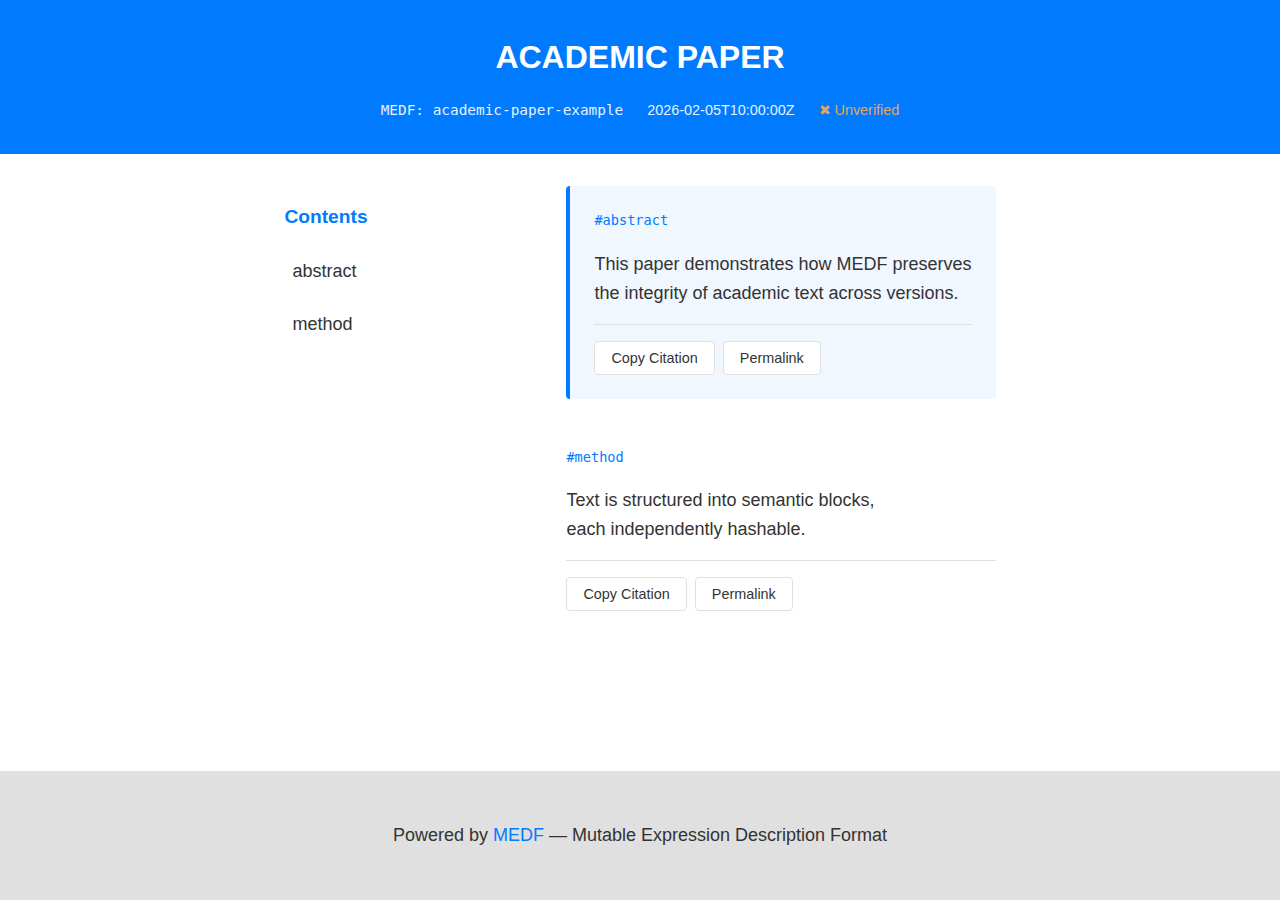
<file: examples/viewer/index.html>
<!DOCTYPE html>
<html lang="en">
<head>
  <meta charset="UTF-8">
  <meta name="viewport" content="width=device-width, initial-scale=1.0">
  <title>MEDF Viewer Example</title>
  <link rel="stylesheet" href="medf-viewer.css">
</head>
<body>
  <div class="medf-viewer">
    <header class="medf-header">
      <h1 id="document-title">Loading...</h1>
      <div class="medf-meta">
        <span class="medf-id" id="document-id">-</span>
        <span class="medf-snapshot" id="document-snapshot">-</span>
        <span class="medf-verification" id="verification-status"></span>
      </div>
    </header>

    <div class="medf-layout">
      <nav class="medf-toc" id="table-of-contents">
        <h2>Contents</h2>
        <ul id="toc-list"></ul>
      </nav>

      <main class="medf-content" id="document-content">
        <!-- Blocks will be rendered here -->
      </main>
    </div>

    <footer class="medf-footer">
      <div class="medf-footer-info">
        <p>Powered by <a href="https://github.com/maskin/medf">MEDF</a> — Mutable Expression Description Format</p>
      </div>
    </footer>
  </div>

  <script src="medf-viewer.js"></script>
  <script>
    // Initialize viewer with example document
    const viewer = new MEDFViewer();

    // Load document from URL parameter or default
    const urlParams = new URLSearchParams(window.location.search);
    const docPath = urlParams.get('doc') || '../academic-paper.medf.json';

    viewer.loadAndVerify(docPath)
      .then(result => {
        if (result.verified) {
          console.log('Document verified:', result.hash);
        } else {
          console.warn('Document verification failed');
        }
      })
      .catch(error => {
        console.error('Failed to load document:', error);
        document.getElementById('document-content').innerHTML =
          '<div class="medf-error">Failed to load document: ' + error.message + '</div>';
      });

    // Handle hash navigation
    window.addEventListener('hashchange', () => {
      const blockId = window.location.hash.substring(1);
      if (blockId) {
        viewer.navigateToBlock(blockId);
      }
    });

    // Initial hash navigation
    if (window.location.hash) {
      const blockId = window.location.hash.substring(1);
      setTimeout(() => viewer.navigateToBlock(blockId), 100);
    }
  </script>
</body>
</html>
</file>
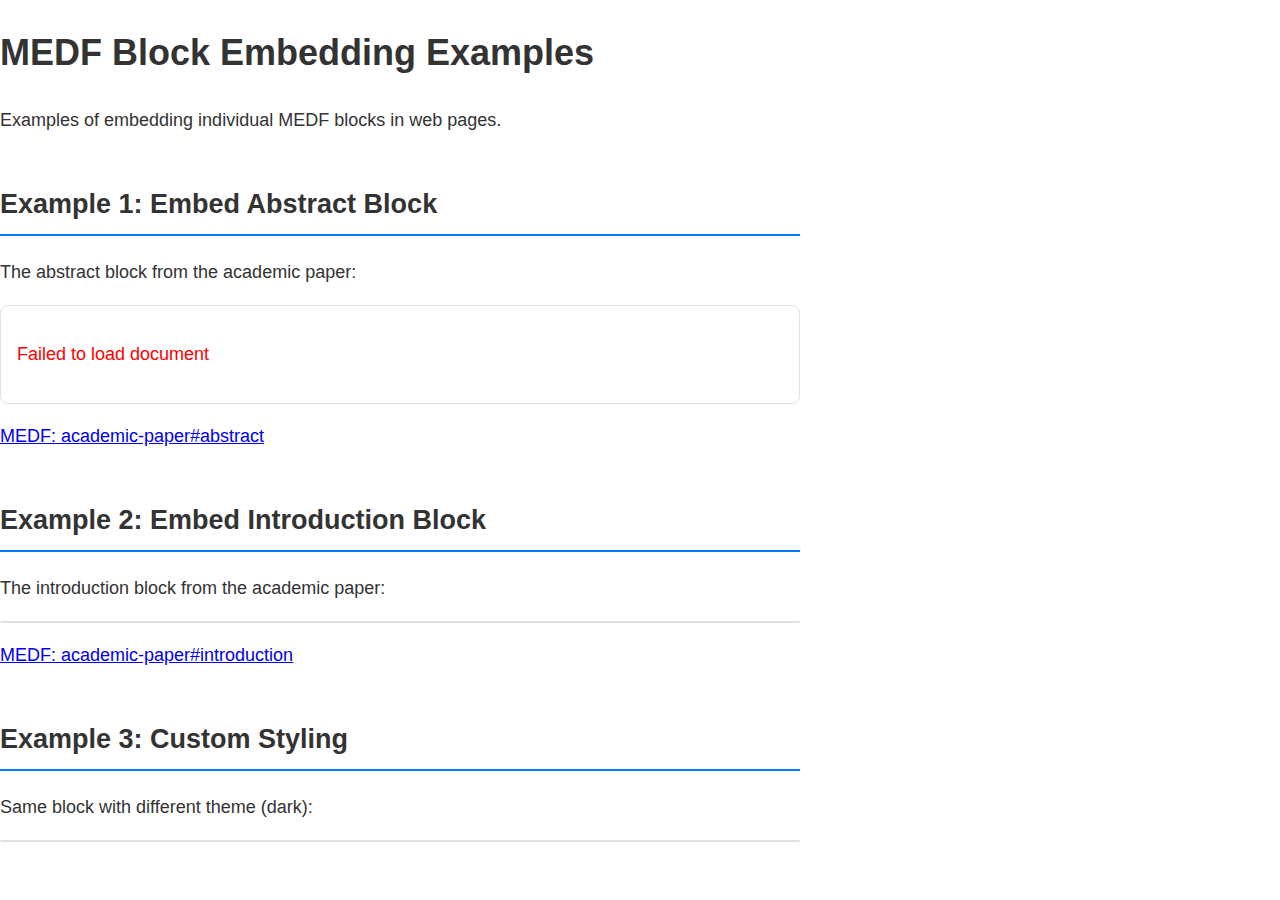
<file: examples/viewer/embed.html>
<!DOCTYPE html>
<html lang="en">
<head>
  <meta charset="UTF-8">
  <meta name="viewport" content="width=device-width, initial-scale=1.0">
  <title>MEDF Block Embed Example</title>
  <style>
    body {
      font-family: -apple-system, BlinkMacSystemFont, "Segoe UI", Roboto, sans-serif;
      max-width: 800px;
      margin: 0 auto;
      padding: 2rem;
      line-height: 1.6;
    }
    .example-section {
      margin: 3rem 0;
    }
    .example-section h2 {
      color: #333;
      border-bottom: 2px solid #007bff;
      padding-bottom: 0.5rem;
    }
    .embed-container {
      border: 1px solid #e0e0e0;
      border-radius: 8px;
      overflow: hidden;
      margin: 1rem 0;
    }
  </style>
</head>
<body>
  <h1>MEDF Block Embedding Examples</h1>
  <p>Examples of embedding individual MEDF blocks in web pages.</p>

  <div class="example-section">
    <h2>Example 1: Embed Abstract Block</h2>
    <p>The abstract block from the academic paper:</p>
    <div id="embed-abstract" class="embed-container"></div>
    <p><a href="#" onclick="alert('MEDF: academic-paper#abstract'); return false;">
      MEDF: academic-paper#abstract
    </a></p>
  </div>

  <div class="example-section">
    <h2>Example 2: Embed Introduction Block</h2>
    <p>The introduction block from the academic paper:</p>
    <div id="embed-introduction" class="embed-container"></div>
    <p><a href="#" onclick="alert('MEDF: academic-paper#introduction'); return false;">
      MEDF: academic-paper#introduction
    </a></p>
  </div>

  <div class="example-section">
    <h2>Example 3: Custom Styling</h2>
    <p>Same block with different theme (dark):</p>
    <div id="embed-dark" class="embed-container" data-theme="dark"></div>
  </div>

  <!-- Load MEDF Viewer -->
  <link rel="stylesheet" href="medf-viewer.css">
  <script src="medf-viewer.js"></script>

  <script>
    const viewer = new MEDFViewer();

    // Load document and embed blocks
    viewer.loadAndVerify('../academic-paper.medf.json')
      .then(result => {
        console.log('Document loaded:', result);

        // Embed abstract block
        viewer.renderBlockTo('abstract', document.getElementById('embed-abstract'));

        // Embed introduction block
        viewer.renderBlockTo('introduction', document.getElementById('embed-introduction'));

        // Embed with dark theme
        const darkContainer = document.getElementById('embed-dark');
        darkContainer.setAttribute('data-theme', 'dark');
        viewer.renderBlockTo('abstract', darkContainer);
      })
      .catch(error => {
        console.error('Failed to load:', error);
        document.getElementById('embed-abstract').innerHTML =
          '<p style="color: red; padding: 1rem;">Failed to load document</p>';
      });
  </script>
</body>
</html>
</file>
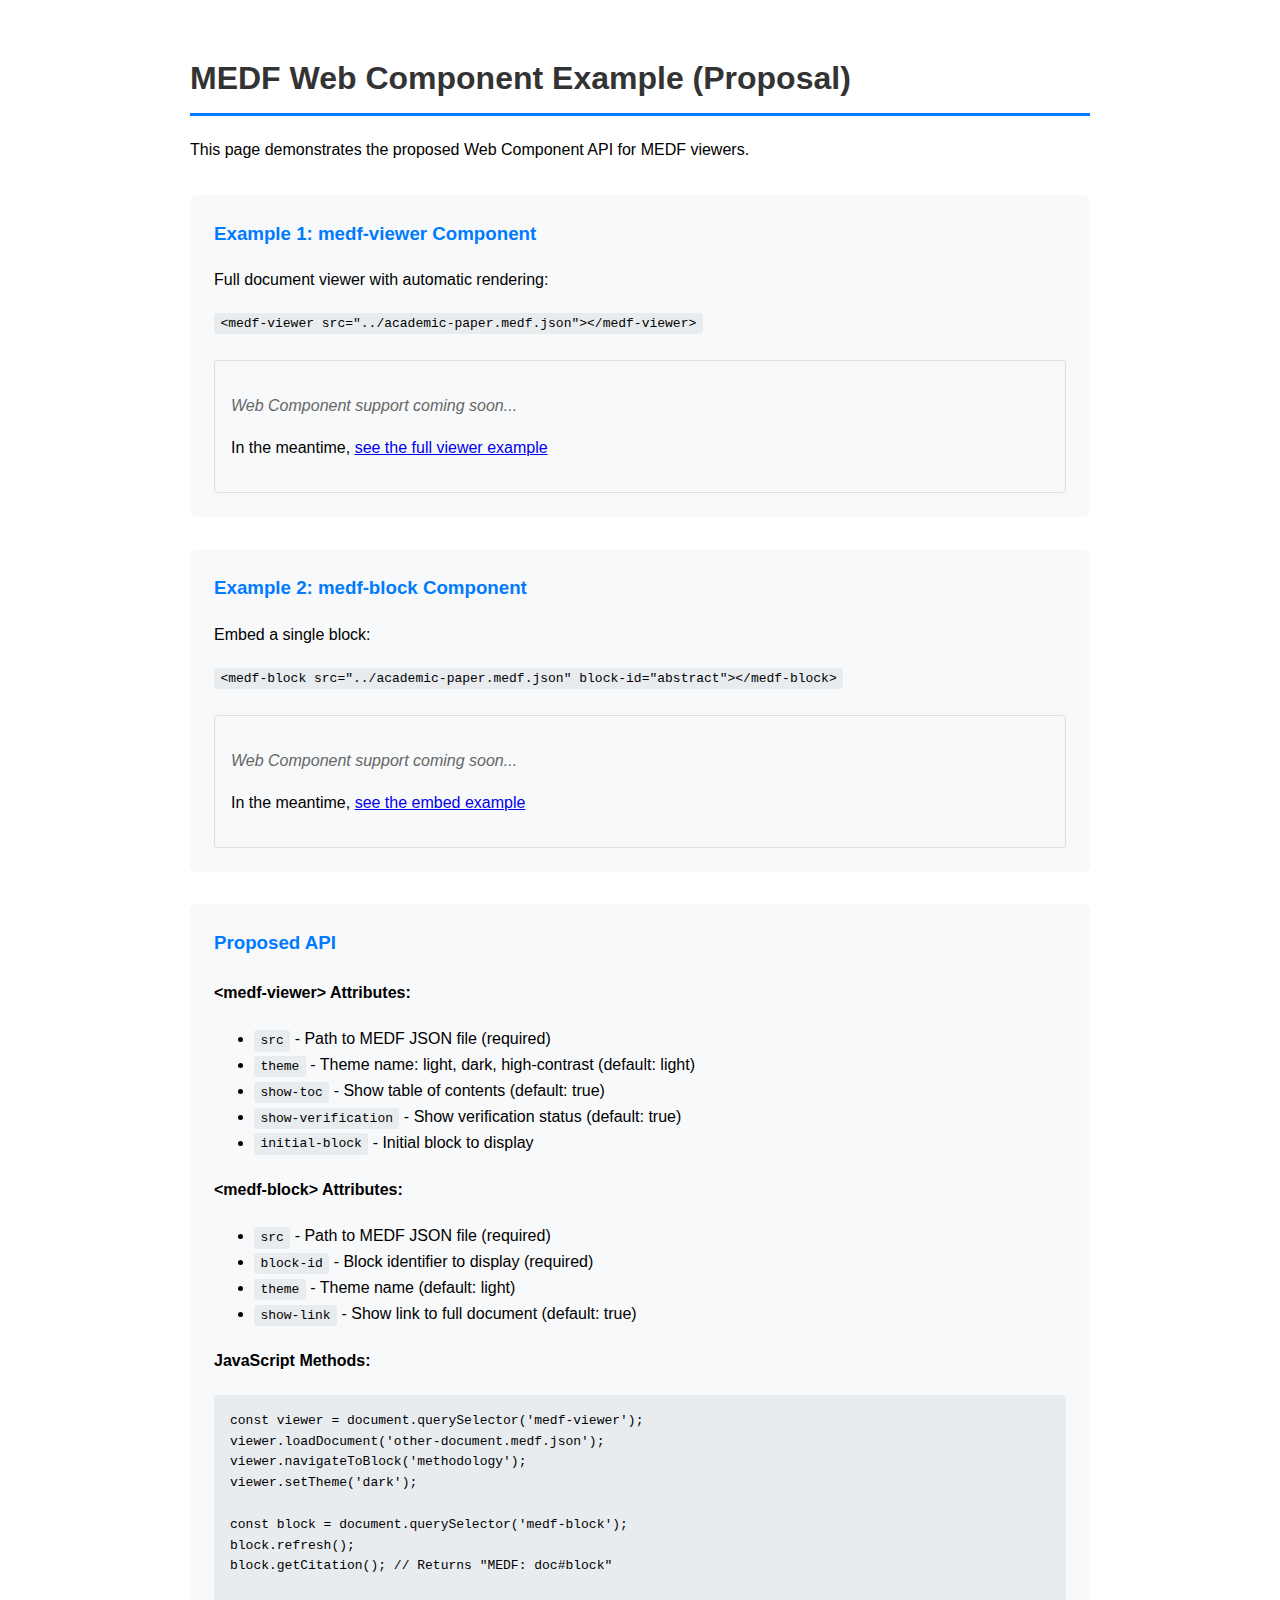
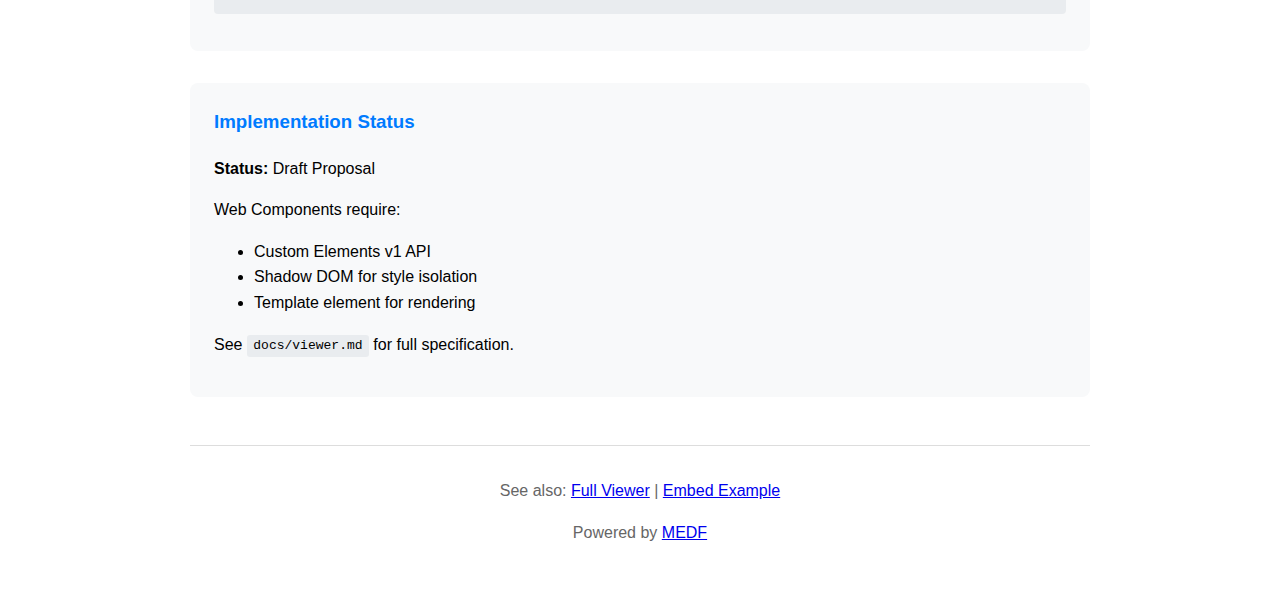
<file: examples/viewer/web-component.html>
<!DOCTYPE html>
<html lang="en">
<head>
  <meta charset="UTF-8">
  <meta name="viewport" content="width=device-width, initial-scale=1.0">
  <title>MEDF Web Component Example</title>
  <style>
    body {
      font-family: -apple-system, BlinkMacSystemFont, "Segoe UI", Roboto, sans-serif;
      max-width: 900px;
      margin: 0 auto;
      padding: 2rem;
      line-height: 1.6;
    }
    h1 {
      color: #333;
      border-bottom: 3px solid #007bff;
      padding-bottom: 0.5rem;
    }
    .example {
      margin: 2rem 0;
      padding: 1.5rem;
      background: #f8f9fa;
      border-radius: 8px;
    }
    .example h3 {
      margin-top: 0;
      color: #007bff;
    }
    code {
      background: #e9ecef;
      padding: 0.2rem 0.4rem;
      border-radius: 3px;
      font-family: monospace;
    }
  </style>
</head>
<body>
  <h1>MEDF Web Component Example (Proposal)</h1>
  <p>This page demonstrates the proposed Web Component API for MEDF viewers.</p>

  <div class="example">
    <h3>Example 1: medf-viewer Component</h3>
    <p>Full document viewer with automatic rendering:</p>
    <code>&lt;medf-viewer src="../academic-paper.medf.json"&gt;&lt;/medf-viewer&gt;</code>
    <br><br>
    <div id="viewer-demo" style="border: 1px solid #ddd; padding: 1rem; border-radius: 4px;">
      <p style="color: #666; font-style: italic;">Web Component support coming soon...</p>
      <p>In the meantime, <a href="index.html">see the full viewer example</a></p>
    </div>
  </div>

  <div class="example">
    <h3>Example 2: medf-block Component</h3>
    <p>Embed a single block:</p>
    <code>&lt;medf-block src="../academic-paper.medf.json" block-id="abstract"&gt;&lt;/medf-block&gt;</code>
    <br><br>
    <div id="block-demo" style="border: 1px solid #ddd; padding: 1rem; border-radius: 4px;">
      <p style="color: #666; font-style: italic;">Web Component support coming soon...</p>
      <p>In the meantime, <a href="embed.html">see the embed example</a></p>
    </div>
  </div>

  <div class="example">
    <h3>Proposed API</h3>
    <h4>&lt;medf-viewer&gt; Attributes:</h4>
    <ul>
      <li><code>src</code> - Path to MEDF JSON file (required)</li>
      <li><code>theme</code> - Theme name: light, dark, high-contrast (default: light)</li>
      <li><code>show-toc</code> - Show table of contents (default: true)</li>
      <li><code>show-verification</code> - Show verification status (default: true)</li>
      <li><code>initial-block</code> - Initial block to display</li>
    </ul>

    <h4>&lt;medf-block&gt; Attributes:</h4>
    <ul>
      <li><code>src</code> - Path to MEDF JSON file (required)</li>
      <li><code>block-id</code> - Block identifier to display (required)</li>
      <li><code>theme</code> - Theme name (default: light)</li>
      <li><code>show-link</code> - Show link to full document (default: true)</li>
    </ul>

    <h4>JavaScript Methods:</h4>
    <pre style="background: #e9ecef; padding: 1rem; border-radius: 4px; overflow-x: auto;">
const viewer = document.querySelector('medf-viewer');
viewer.loadDocument('other-document.medf.json');
viewer.navigateToBlock('methodology');
viewer.setTheme('dark');

const block = document.querySelector('medf-block');
block.refresh();
block.getCitation(); // Returns "MEDF: doc#block"
    </pre>
  </div>

  <div class="example">
    <h3>Implementation Status</h3>
    <p><strong>Status:</strong> Draft Proposal</p>
    <p>Web Components require:</p>
    <ul>
      <li>Custom Elements v1 API</li>
      <li>Shadow DOM for style isolation</li>
      <li>Template element for rendering</li>
    </ul>
    <p>See <code>docs/viewer.md</code> for full specification.</p>
  </div>

  <footer style="margin-top: 3rem; padding-top: 1rem; border-top: 1px solid #ddd; text-align: center; color: #666;">
    <p>See also: <a href="index.html">Full Viewer</a> | <a href="embed.html">Embed Example</a></p>
    <p>Powered by <a href="https://github.com/maskin/medf">MEDF</a></p>
  </footer>
</body>
</html>
</file>
<file: examples/viewer/medf-viewer.css>
/* MEDF Viewer Styles */

:root {
  /* Base typography */
  --medf-font-size-base: 18px;
  --medf-line-height: 1.6;
  --medf-font-family: -apple-system, BlinkMacSystemFont, "Segoe UI", Roboto, sans-serif;

  /* Spacing */
  --medf-max-width: 800px;
  --medf-spacing-block: 2rem;
  --medf-spacing-section: 3rem;

  /* Colors (light theme) */
  --medf-color-bg: #ffffff;
  --medf-color-text: #333333;
  --medf-color-accent: #007bff;
  --medf-color-border: #e0e0e0;
  --medf-color-code-bg: #f5f5f5;

  /* Block role colors */
  --medf-color-abstract-bg: #f0f7ff;
  --medf-color-abstract-border: #007bff;
  --medf-color-policy-bg: #fff3cd;
  --medf-color-policy-border: #ffc107;
}

/* Dark theme */
[data-theme="dark"] {
  --medf-color-bg: #1e1e1e;
  --medf-color-text: #e0e0e0;
  --medf-color-accent: #4dabf7;
  --medf-color-border: #404040;
  --medf-color-code-bg: #2d2d2d;
  --medf-color-abstract-bg: #1a2d3d;
  --medf-color-abstract-border: #4dabf7;
  --medf-color-policy-bg: #3d2d00;
  --medf-color-policy-border: #ffd43b;
}

/* Reset & Base */
* {
  box-sizing: border-box;
}

body {
  margin: 0;
  padding: 0;
  font-family: var(--medf-font-family);
  font-size: var(--medf-font-size-base);
  line-height: var(--medf-line-height);
  color: var(--medf-color-text);
  background: var(--medf-color-bg);
}

/* Layout */
.medf-viewer {
  min-height: 100vh;
  display: flex;
  flex-direction: column;
}

.medf-layout {
  display: flex;
  gap: 2rem;
  max-width: 1200px;
  margin: 0 auto;
  padding: 0 1rem;
  flex: 1;
}

/* Header */
.medf-header {
  background: var(--medf-color-accent);
  color: white;
  padding: 2rem 1rem;
  text-align: center;
}

.medf-header h1 {
  margin: 0 0 1rem 0;
  font-size: 2rem;
}

.medf-meta {
  display: flex;
  gap: 1.5rem;
  justify-content: center;
  flex-wrap: wrap;
  font-size: 0.9rem;
  opacity: 0.9;
}

.medf-id {
  font-family: monospace;
}

.medf-verification.verified {
  color: #69db7c;
}

.medf-verification.unverified {
  color: #ffa94d;
}

/* Table of Contents */
.medf-toc {
  width: 250px;
  flex-shrink: 0;
  padding: 2rem 0;
  position: sticky;
  top: 2rem;
  height: fit-content;
}

.medf-toc h2 {
  font-size: 1.2rem;
  margin-bottom: 1rem;
  color: var(--medf-color-accent);
}

.medf-toc ul {
  list-style: none;
  padding: 0;
  margin: 0;
}

.medf-toc li {
  margin-bottom: 0.5rem;
}

.medf-toc a {
  color: var(--medf-color-text);
  text-decoration: none;
  display: block;
  padding: 0.5rem;
  border-radius: 4px;
  transition: background 0.2s;
}

.medf-toc a:hover {
  background: var(--medf-color-border);
}

.medf-toc a.active {
  background: var(--medf-color-accent);
  color: white;
}

/* Content */
.medf-content {
  flex: 1;
  max-width: var(--medf-max-width);
  padding: 2rem 0;
}

/* Blocks */
.medf-block {
  margin-bottom: var(--medf-spacing-section);
  scroll-margin-top: 2rem;
}

.medf-block:target {
  animation: highlight 2s ease;
}

@keyframes highlight {
  0%, 100% { background: transparent; }
  50% { background: var(--medf-color-accent); opacity: 0.1; }
}

.medf-block-id {
  font-family: monospace;
  font-size: 0.85rem;
  color: var(--medf-color-accent);
  margin-bottom: 0.5rem;
  display: block;
}

.medf-block-text {
  line-height: var(--medf-line-height);
}

/* Block role styling */
.medf-block[data-role="abstract"] {
  background: var(--medf-color-abstract-bg);
  border-left: 4px solid var(--medf-color-abstract-border);
  padding: 1.5rem;
  border-radius: 4px;
}

.medf-block[data-role="policy"] {
  background: var(--medf-color-policy-bg);
  border-left: 4px solid var(--medf-color-policy-border);
  padding: 1.5rem;
  border-radius: 4px;
}

/* Markdown rendering */
.medf-block-text h1 {
  font-size: 2rem;
  margin-bottom: 1rem;
}

.medf-block-text h2 {
  font-size: 1.5rem;
  margin-bottom: 0.75rem;
  margin-top: 1.5rem;
}

.medf-block-text h3 {
  font-size: 1.25rem;
  margin-bottom: 0.5rem;
  margin-top: 1rem;
}

.medf-block-text p {
  margin-bottom: 1rem;
}

.medf-block-text ul,
.medf-block-text ol {
  margin-bottom: 1rem;
  padding-left: 2rem;
}

.medf-block-text li {
  margin-bottom: 0.5rem;
}

.medf-block-text code {
  background: var(--medf-color-code-bg);
  padding: 0.2rem 0.4rem;
  border-radius: 3px;
  font-family: monospace;
  font-size: 0.9em;
}

.medf-block-text pre {
  background: var(--medf-color-code-bg);
  padding: 1rem;
  border-radius: 4px;
  overflow-x: auto;
  margin-bottom: 1rem;
}

.medf-block-text pre code {
  background: transparent;
  padding: 0;
}

.medf-block-text blockquote {
  border-left: 4px solid var(--medf-color-accent);
  padding-left: 1rem;
  margin-left: 0;
  color: var(--medf-color-text);
  opacity: 0.8;
}

.medf-block-text a {
  color: var(--medf-color-accent);
  text-decoration: none;
}

.medf-block-text a:hover {
  text-decoration: underline;
}

/* Block actions */
.medf-block-actions {
  display: flex;
  gap: 0.5rem;
  margin-top: 1rem;
  padding-top: 1rem;
  border-top: 1px solid var(--medf-color-border);
}

.medf-btn {
  padding: 0.5rem 1rem;
  border: 1px solid var(--medf-color-border);
  background: var(--medf-color-bg);
  color: var(--medf-color-text);
  border-radius: 4px;
  cursor: pointer;
  font-size: 0.9rem;
  transition: all 0.2s;
}

.medf-btn:hover {
  background: var(--medf-color-accent);
  color: white;
  border-color: var(--medf-color-accent);
}

/* Footer */
.medf-footer {
  background: var(--medf-color-border);
  padding: 2rem 1rem;
  text-align: center;
  margin-top: auto;
}

.medf-footer a {
  color: var(--medf-color-accent);
  text-decoration: none;
}

/* Error */
.medf-error {
  background: #ffc9c9;
  color: #c92a2a;
  padding: 1.5rem;
  border-radius: 4px;
  border-left: 4px solid #c92a2a;
}

/* Responsive Design */

/* Mobile */
@media (max-width: 768px) {
  :root {
    --medf-font-size-base: 16px;
  }

  .medf-layout {
    flex-direction: column;
  }

  .medf-toc {
    width: 100%;
    position: static;
    order: -1;
    padding: 1rem 0;
  }

  .medf-header h1 {
    font-size: 1.5rem;
  }

  .medf-meta {
    flex-direction: column;
    gap: 0.5rem;
  }

  .medf-block-actions {
    flex-direction: column;
  }

  .medf-btn {
    width: 100%;
  }
}

/* Tablet */
@media (min-width: 769px) and (max-width: 1024px) {
  .medf-toc {
    width: 200px;
  }
}

/* Print */
@media print {
  .medf-toc,
  .medf-block-actions,
  .medf-footer {
    display: none;
  }

  .medf-content {
    max-width: 100%;
  }

  .medf-block {
    page-break-inside: avoid;
  }

  .medf-block[data-role="abstract"],
  .medf-block[data-role="policy"] {
    background: white;
    border: 1px solid #ccc;
  }
}
</file>
